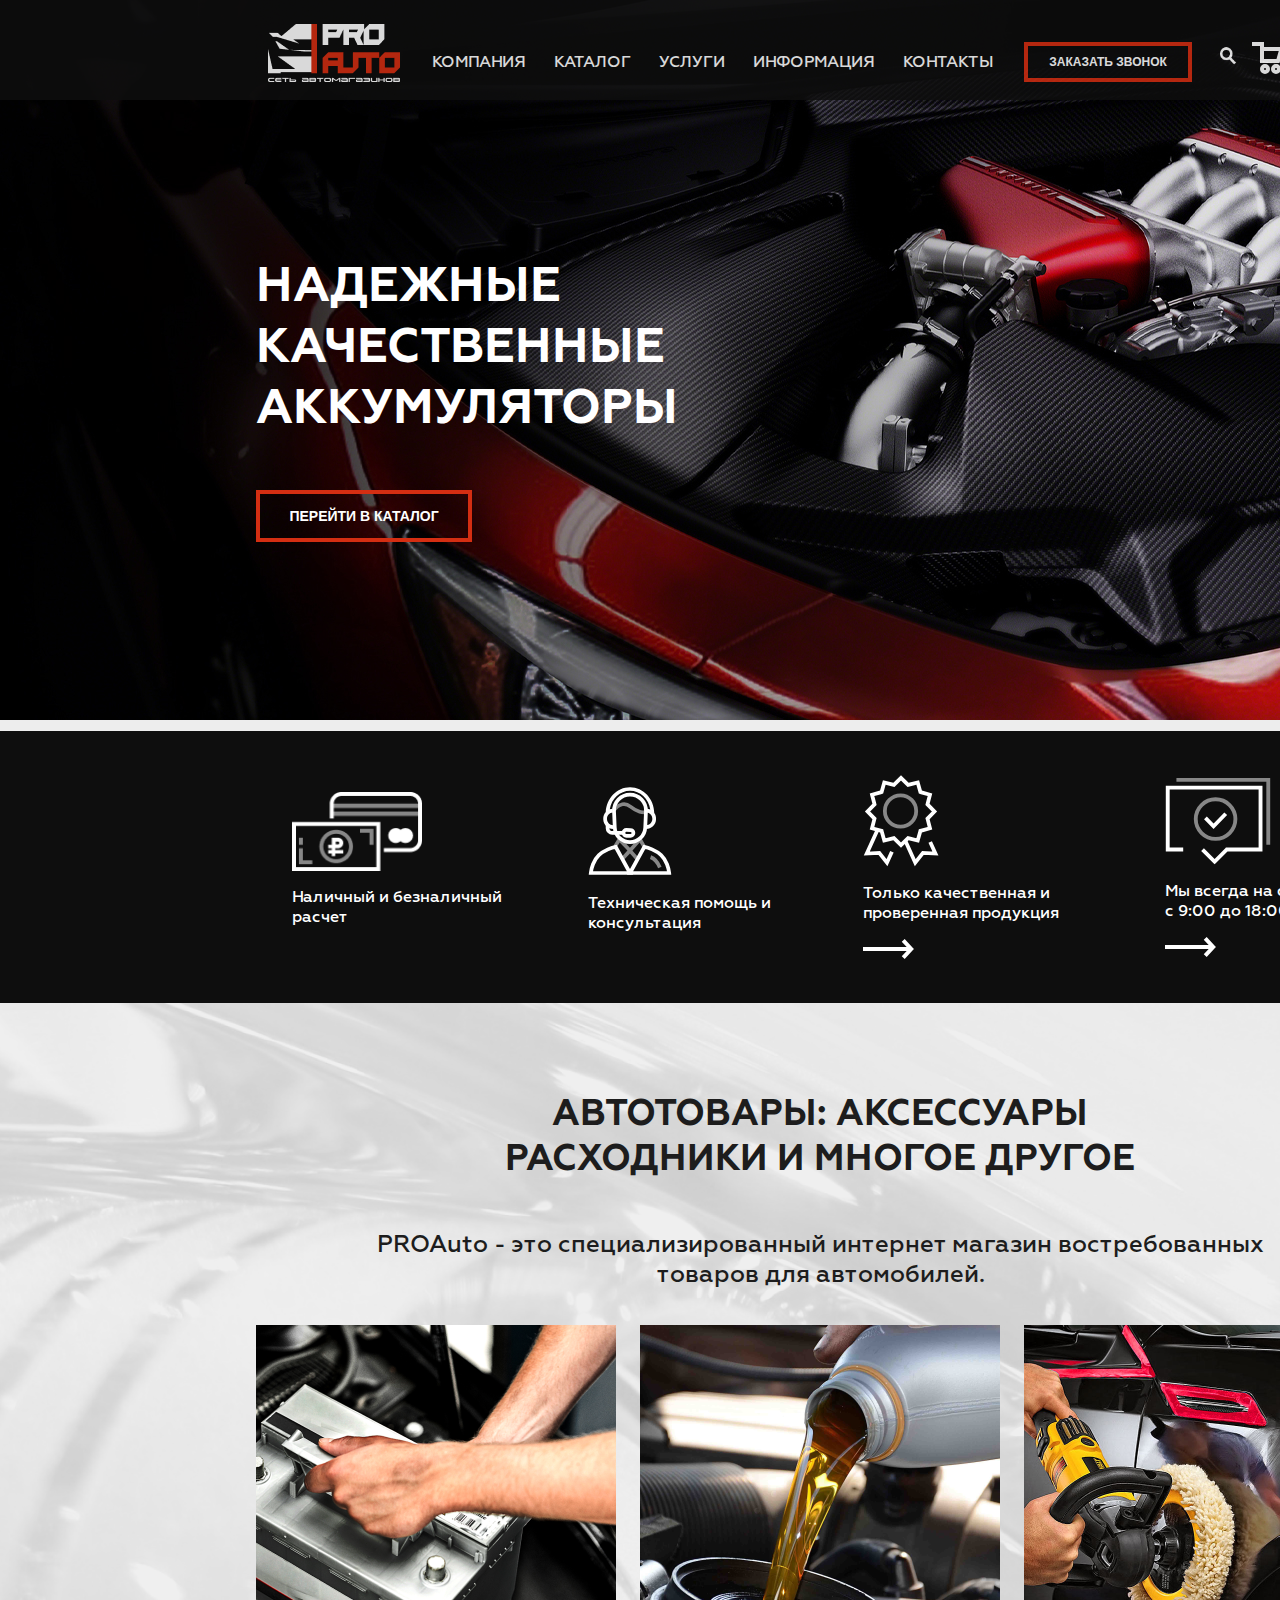
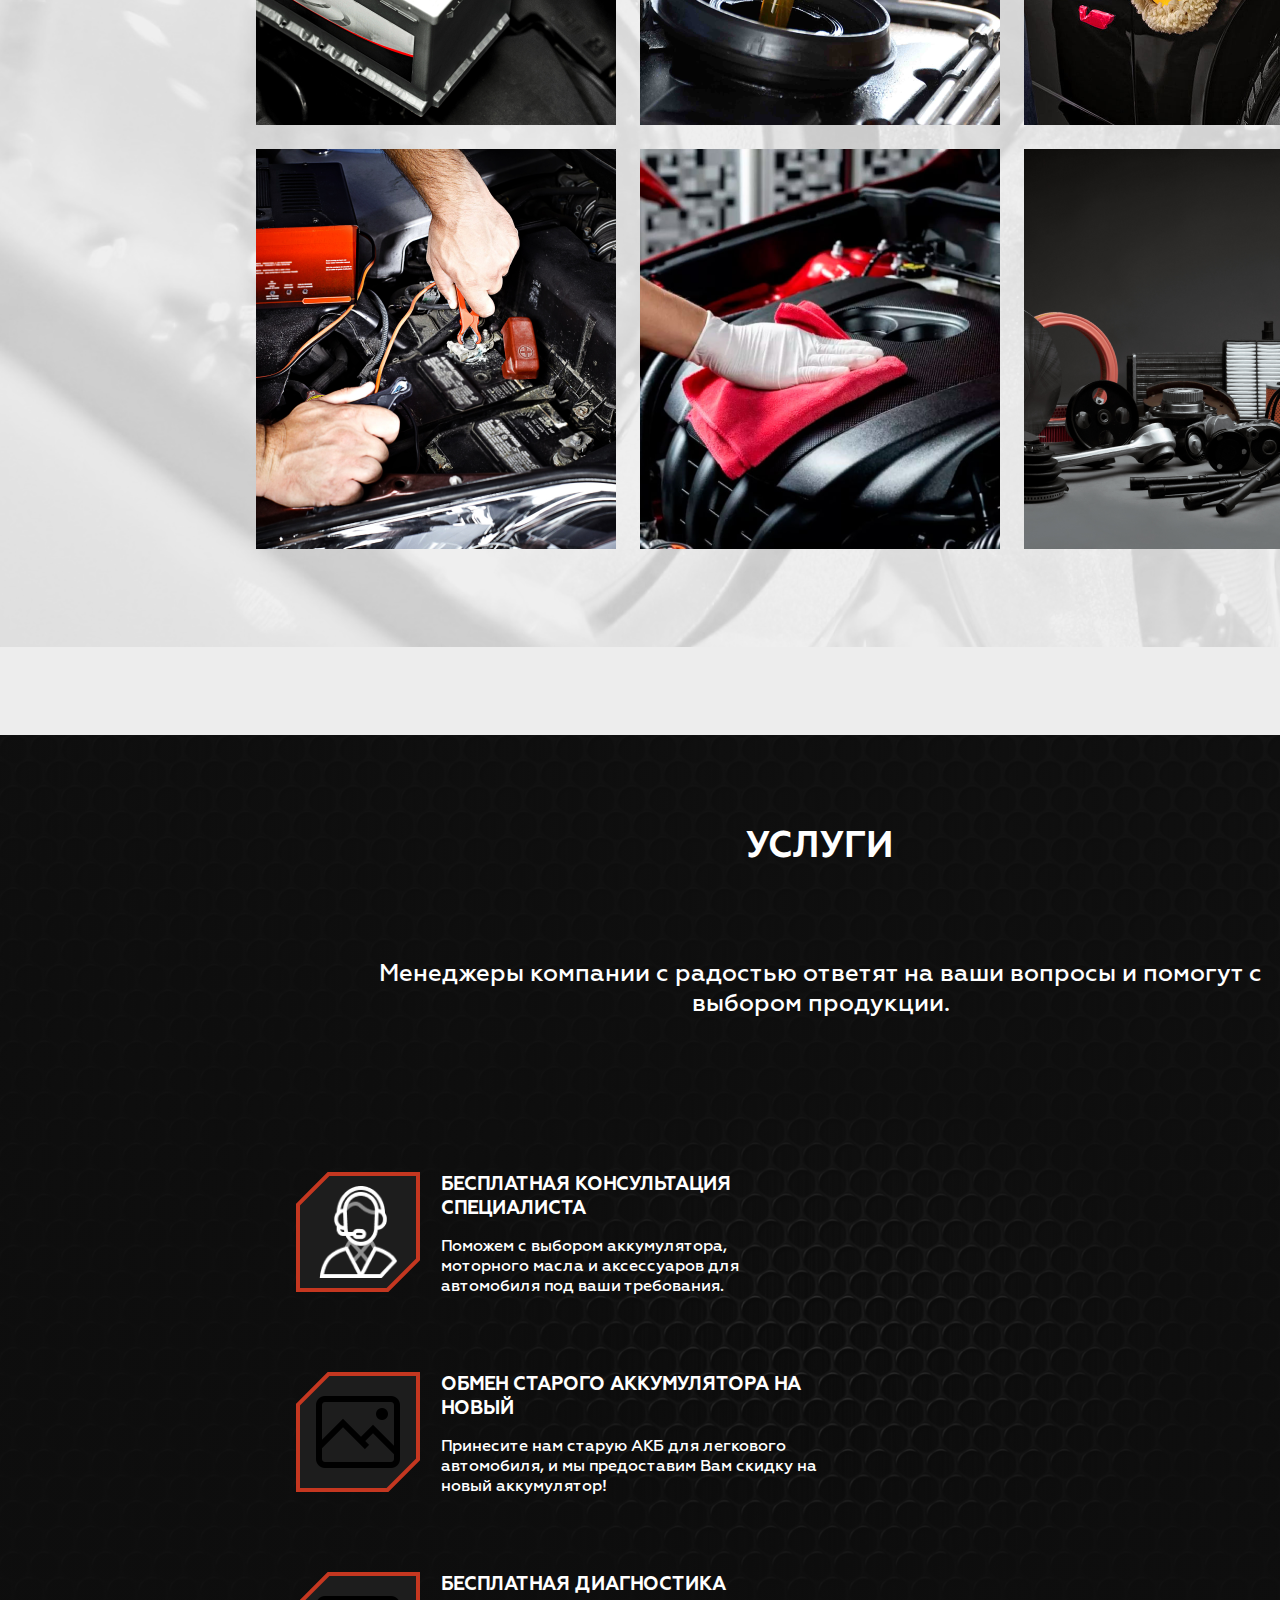
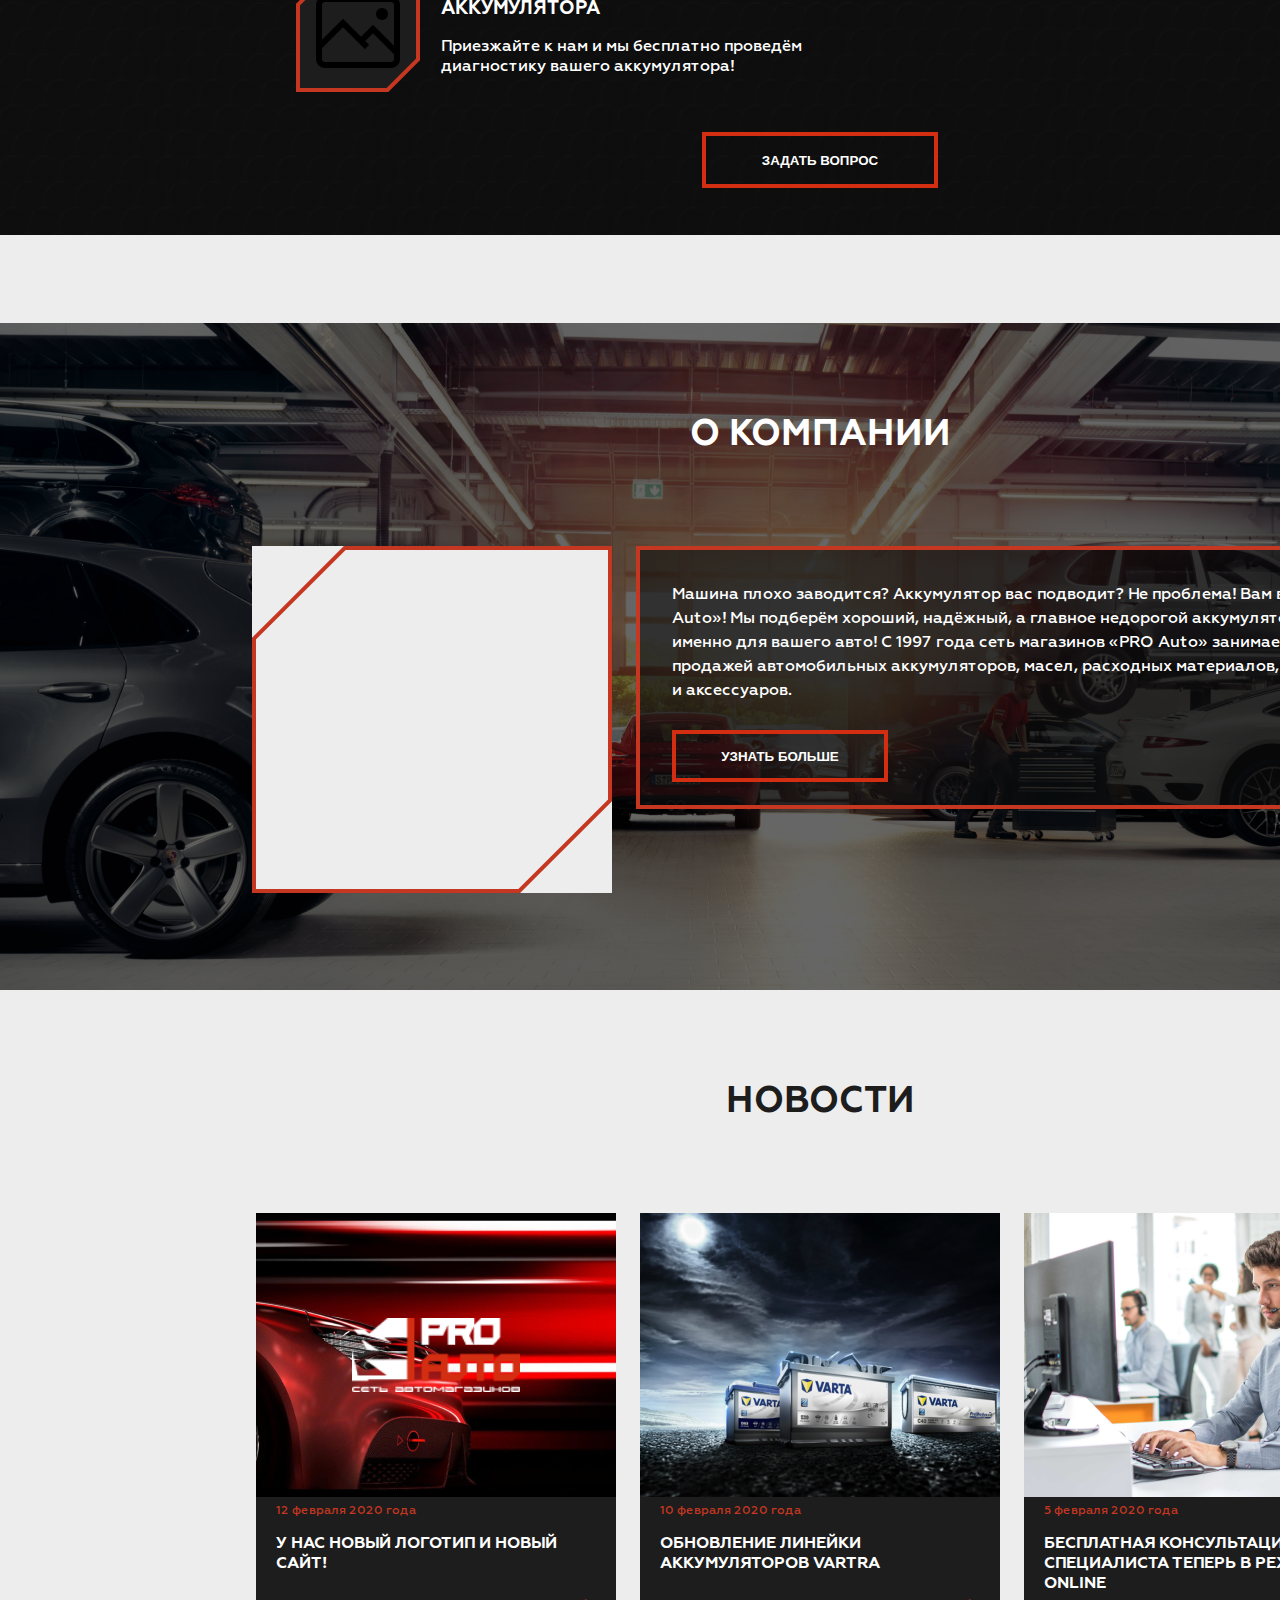
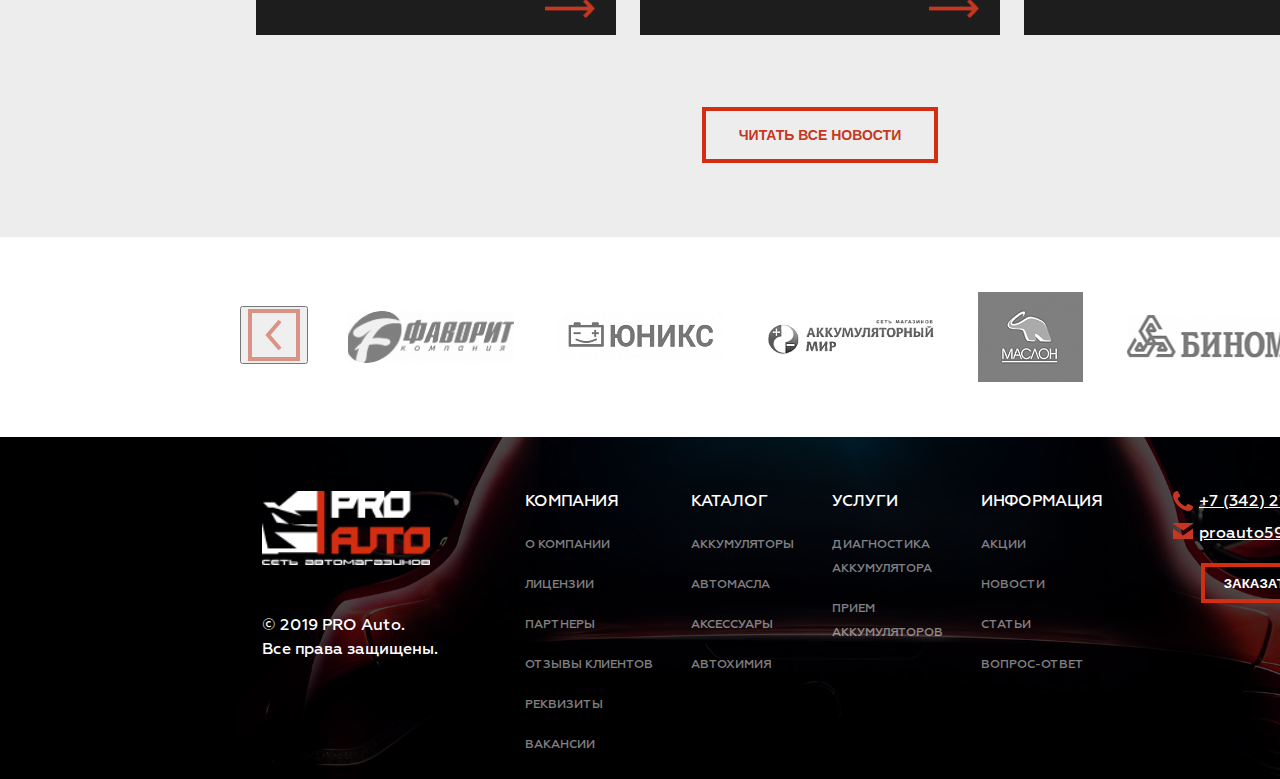
<file: index.html>
<!DOCTYPE html>
<html lang="ru">
<head>
    <title>Главная</title>
    <meta charset="UTF-8"></meta>
    <!--Подключение CSS-->
    <link href="css/style.css" rel="stylesheet">

    <!--Подключение шрифтов в СSS-->
</head>
<body>

<!--Реализовать свой скроллинг по странице
            <button class="up" type="button">
                <img src="img/img.png" alt="сдвинуть ниже">
            </button>            
            <button class="down active" type="button">
                <img src="img/img.png" alt="сдвинуть выше">
            </button>            
        -->

    <!--Главный баннер-->
    <header class="main-header">
        <nav class="main-nav">
           <a class="nav-logo" href="#"><img src="img/logo.png" width=132 height=58 alt="Логотип"></a>
           <ul class="nav-list"> 
                <li class="nav-list-item"><a href="#">Компания</a></li>
                <li class="nav-list-item"><a href="#">Каталог</a></li>
                <li class="nav-list-item"><a href="#">Услуги</a></li>
                <li class="nav-list-item"><a href="#">Информация</a></li>
                <li class="nav-list-item"><a href="#">Контакты</a></li>
              
           </ul>
           <button class="button-red" type="button">Заказать звонок</button>
           
           <a class="nav-find" href="#"><img src="img/find icon.png" width=25.4 height=26.4 alt="Найти"></a>
           <a class="nav-basket" href="#"><img src="img/basket icon.svg" width=32 height=32 alt="Корзина"></a>
           <div class="nav-basket-count">0</div>

            <!--СубМеню компания-->
            <ul class="submenu m_company">
                <li class="m_company_item  m_active"> О компании</li>
                <li class="m_company_item"> Лицензии</li>
                <li class="m_company_item"> Партнеры</li>
                <li class="m_company_item"> Отзывы клиентов</li>
                <li class="m_company_item"> Реквизиты</li>
                <li class="m_company_item"> Вакансии</li>
            </ul>                        
            <!--СубМеню каталог-->
            <ul class="submenu m_catalog">
                <li class="m_catalog_item  m_active"> Аккумуляторы</li>
                <li class="m_catalog_item"> Автомасла</li>
                <li class="m_catalog_item"> Аксессуары</li>
                <li class="m_catalog_item"> Автохимия</li>
            </ul>                        


        </nav>
        

        <h1>Надежные <br> качественные <br>аккумуляторы</h1>
        <button class="button-red go-catalog" type="button">Перейти в каталог</button>


        <ul class="help-list">

            <li class="help-list-item">
                <a href="#">
                        <img src="img/Nal beznal.png" width=130 height=79 alt="Расчет">
                        <p>Наличный и безналичный <br> расчет</p>
                </a>
            </li>
            <li class="help-list-item">
                <a href="#">
                    <img src="img/help.svg" width=84 height=92 alt="Консультация">
                    <p>Техническая помощь и<br> консультация</p>
                </a>
            </li>
            <li class="help-list-item">
                <a class="go-quality" href="#">
                    <img src="img/quality.svg" width=76 height=91.84 alt="Качество">
                    <p>Только качественная и<br> проверенная продукция</p>                
                
                    <img src="img/Union (1).svg" width=51 height=20 alt="Перейти">
                </a>
            </li>
            <li class="help-list-item">
                <a class="go-to-us" href="#">
                    <img src="img/alwaysonline.svg" width=106 height=87 alt="Мы на связи">
                    <p>Мы всегда на связи<br>с 9:00 до 18:00</p>                
                
                    <img  src="img/Union (1).svg" width=51 height=20 alt="Перейти">
                </a>
            </li>
        </ul>
      
    </header>
    <!--Главный баннер - конец-->
    <main>

        <!--Автозапчасти и услуги-->
        <section class="avto-parts">
           
            <h2>Автотовары: аксессуары </h2>   
            <h2 class="under_line_color">расходники и многое другое  </h2>
            <blockquote>PROAuto - это специализированный интернет магазин востребованных<br> товаров для автомобилей.</blockquote>
            <ul class="avto-parts-list">
                <li class="avto-parts-list-item">
                    <div class="avto-parts-overlay">
                        <p>Аккумуляторы</p>
                        <button class="button-red" type="button">Заказать онлайн</button>
                    </div>
                </li>
                <li class="avto-parts-list-item">
                    <div class="avto-parts-overlay">
                        <p>Замена масла</p>
                        <button class="button-red" type="button">Заказать онлайн</button>
                    </div>
                </li>
                <li class="avto-parts-list-item">
                    <div class="avto-parts-overlay">
                        <p>Автокосметика</p>
                        <button class="button-red" type="button">Заказать онлайн</button>
                    </div>
                    
                </li>
                <li class="avto-parts-list-item">
                    <div class="avto-parts-overlay">
                        <p>Автоаксессуары</p>
                        <button class="button-red" type="button">Заказать онлайн</button>
                    </div>
                </li>
                <li class="avto-parts-list-item">
                    <div class="avto-parts-overlay">
                        <p>Автохимия</p>
                        <button class="button-red" type="button">Заказать онлайн</button>
                    </div>
                </li>
                <li class="avto-parts-list-item">
                    <div class="avto-parts-overlay">
                        <p>Расходники</p>
                        <button class="button-red" type="button">Заказать онлайн</button>
                    </div>
                </li>
            </ul>
           
        </section>

        <!--Услуги-->
        <section class="service">
           
          <div class="content">
            <h2 class="under_line_color">Услуги</h2>
            <blockquote>Менеджеры компании с радостью ответят на ваши вопросы и помогут с выбором продукции.</blockquote>
            <div class="service-menu">
              <ul class="service-list">
                <li class="service-list-item cons">
                    <div class="content-item">
                        <a href="#">
                            <div class="face" >
                                <img src="img/Group 2 (1).png" width="79" height="92" alt="Консультация">
                            </div>
                        </a>
                        <div>
                            <h3>БЕСПЛАТНАЯ КОНСУЛЬТАЦИЯ СПЕЦИАЛИСТА</h3>
                            <p>Поможем с выбором аккумулятора,<br> моторного масла и аксессуаров для<br> автомобиля под ваши требования.</p>
                        </div>
                    </div>
                </li>
                <li class="service-list-item change_akb">
                     <a href="#">
                        <div class="akb" >
                            <img src="img/img.png" alt="обмен АКБ">
                        </div>
                     </a>
                     <div>
                        <h3>ОБМЕН СТАРОГО АККУМУЛЯТОРА НА НОВЫЙ</h3>
                        <p>Принесите нам старую АКБ для легкового автомобиля, и мы предоставим Вам скидку на новый аккумулятор!</p>
                    </div>
                </li>
                <li class="service-list-item diag_akb">
                    <a href="#">
                        <div class="diag" >
                            <img src="img/img.png" alt="диагностика АКБ">
                        </div>
                    </a>
                    <div>
                        <h3>БЕСПЛАТНАЯ ДИАГНОСТИКА АККУМУЛЯТОРА</h3>
                        <p>Приезжайте к нам и мы бесплатно проведём диагностику вашего аккумулятора!</p>
                    </div>
                </li>
              </ul>
              <div id="service-img">
                <!--<img src="img/mech.png" width="460" height="601" alt="Механик">
                <img src="img/zamena_akb.png" width="460" height="601" alt="Девушка с АКБ">
                <img src="img/diagnostika_akb.png" width="460" height="601" alt="диагностика АКБ">-->
                
               </div>
            </div>

            <button class="button-red" type="button">Задать вопрос</button>
          </div>  
          
          
        </section>

        <!--О компании-->
        <article class="about">
          <div class="content">
            <h2 class="under_line_color">о компании</h2>
            <div class="manager">
                <div class="shape">
                    <div class="overlay">
                        <div class="manager_overlay_2"></div>
                    </div>
                </div>
                <!--<img class="back-item" src="img/Rectangle 6.png" width=360 height=347 alt="Фон менеджера">
                <img src="img/img.png" alt="Менеджер">-->
                <div class="akb-message"> 
                    <p>Машина плохо заводится? Аккумулятор вас подводит? Не проблема! Вам в «PRO Auto»! 
                        Мы подберём хороший, надёжный, а главное недорогой аккумулятор именно для вашего авто! 
                        С 1997 года сеть магазинов «PRO Auto» занимается продажей автомобильных аккумуляторов, масел, расходных материалов, химией и аксессуаров.
                    </p>
                    <button class="button-red" type="button">Узнать больше</button>
                </div>
            </div>
            
          </div>
        </article>

        <!--Новости-->
        <section class="news">
            <h2 class="under_line_color">новости</h2>
            <ul class="news-list">
                <li class="news-list-item">
                    <img src="img/logo.png" width="168" height="74" alt="Логотип">
                    
                </li>
                <li class="news-list-item">
                </li>
                <li class="news-list-item">
                </li>
                <li class="news-list-item">
                    <label>12 февраля 2020 года</label>
                    <h3>У НАС НОВЫЙ ЛОГОТИП И НОВЫЙ САЙТ!</h3>
                    <a class="go" href="#">
                        <img src="img/Red-Strela.png" width="50" height="19" alt="Перейти">
                    </a>
                </li>
                <li class="news-list-item">
                    <label>10 февраля 2020 года</label>
                    <h3>ОБНОВЛЕНИЕ ЛИНЕЙКИ АККУМУЛЯТОРОВ VARTRA</h3>
                    <a class="go" href="#">
                        <img src="img/Red-Strela.png" width="50" height="19" alt="Перейти">
                    </a>
                </li>
                <li class="news-list-item">
                    <label>5 февраля 2020 года</label>
                    <h3>БЕСПЛАТНАЯ КОНСУЛЬТАЦИЯ СПЕЦИАЛИСТА ТЕПЕРЬ В РЕЖИМЕ ONLINE</h3>
                    <a class="go" href="#">
                        <img src="img/Red-Strela.png" width="50" height="19" alt="Перейти">
                    </a>
                </li>
            </ul>            
            <button class="button-red" type="button">ЧИТАТЬ ВСЕ НОВОСТИ</button>
        </section>

        <!--Партнеры-->
        <aside class="partners">
            
                
            <ul class="partners-list">
                <li class="partners-list-item onscreen">
                    <button class="left" type="button">
                        <img src="img/strela_passive.svg" alt="сдвинуть влево">
                    </button>                    
                </li>
                            
                <li class="partners-list-item onscreen">
                    <a href="#">
                        <img src="img/favorit.png" alt="Фаворит">    
                    </a>
                </li>
                <li class="partners-list-item onscreen">
                    <a href="#">
                        <img src="img/unix.png" alt="Юникс">    
                    </a>
                </li>
                <li class="partners-list-item onscreen">
                    <a href="#">
                        <img src="img/akb_world.png" alt="Аккумуляторный мир">    
                    </a>
                </li>
                <li class="partners-list-item onscreen">
                    <a href="#">
                        <img src="img/maslon.png" alt="Маслон">    
                    </a>
                </li>
                <li class="partners-list-item onscreen">
                    <a href="#">
                        <img src="img/binom.png" alt="Бином">    
                    </a>
                </li>
                
                <li class="partners-list-item onscreen">
                    <button class="right" type="button">
                        <img src="img/strela_active.svg" alt="сдвинуть вправо">
                    </button>
                </li>
    
            </ul>
        </aside>
    </main>

    <!--Подвал сайта-->
    <footer class="main-footer">
      <div class="main-footer-content">
        <div class="copyright">
            <a href="#"><img src="img/logo.png" width="168" height="74" alt="Логотип"></a>
            <p>© 2019 PRO Auto.<br> Все права защищены.</p>
        </div>
        <ul class="main-footer-list">
            <li class="main-footer-list-item">
                <h3>Компания</h3>
                <ul class="main-footer-sublist">
                    <li class="main-footer-sublist-item">
                        <a href="#">О компании</a>
                    </li>
                    <li class="main-footer-sublist-item">
                        <a href="#">Лицензии</a>
                    </li>
                    <li class="main-footer-sublist-item">
                        <a href="#">Партнеры</a>
                    </li>                    
                    <li class="main-footer-sublist-item">
                        <a href="#">Отзывы клиентов</a>
                    </li>
                    <li class="main-footer-sublist-item">
                        <a href="#">Реквизиты</a>
                    </li>
                    <li class="main-footer-sublist-item">
                        <a href="#">Вакансии</a>
                    </li>                    
                </ul>
            </li>
            <li class="main-footer-list-item">
                <h3>Каталог</h3>
                <ul class="main-footer-sublist">
                    <li class="main-footer-sublist-item">
                        <a href="#">Аккумуляторы</a>
                    </li>
                    <li class="main-footer-sublist-item">
                        <a href="#">Автомасла</a>
                    </li>
                    <li class="main-footer-sublist-item">
                        <a href="#">Аксессуары</a>
                    </li>                    
                    <li class="main-footer-sublist-item">
                        <a href="#">Автохимия</a>
                    </li>
                </ul>
            </li>
            <li class="main-footer-list-item">
                <h3>Услуги</h3>
                <ul class="main-footer-sublist">
                    <li class="main-footer-sublist-item">
                        <a href="#">Диагностика <br>аккумулятора</a>
                    </li>
                    <li class="main-footer-sublist-item">
                        <a href="#">Прием <br>аккумуляторов</a>
                    </li>
                    
                </ul>
            </li>
            <li class="main-footer-list-item">
                <h3>Информация</h3>
                <ul class="main-footer-sublist">
                    <li class="main-footer-sublist-item">
                        <a href="#">Акции</a>
                    </li>
                    <li class="main-footer-sublist-item">
                        <a href="#">Новости</a>
                    </li>
                    <li class="main-footer-sublist-item">
                        <a href="#">Статьи</a>
                    </li>                    
                    <li class="main-footer-sublist-item">
                        <a href="#">Вопрос-ответ</a>
                    </li>
                </ul>
            </li>
        </ul>
        <div class="contacts">
            <a class="phone" href="tel:+73422793613"><img src="img/phone.svg" width="20" height="20" alt="Телефон">+7 (342) 279-36-13</a>
            <a class="mail" href="email:proauto59@yandex.ru"><img src="img/letter.svg" width="20" height="16" alt="email">proauto59@yandex.ru</a>
            <button class="button-red" type="button">Заказать звонок</button>
        </div>
    </div>
    </footer>
    <script src="js/menu.js"></script>
</body>
</html>
</file>
<file: css/style.css>
@font-face {
    font-family: 'Geometria';
    src: local('Geometria Medium'), local('Geometria-Medium'),
        url('../font/Geometria-Medium.woff2') format('woff2'),
        url('../font/Geometria-Medium.woff') format('woff'),
        url('../font/Geometria-Medium.ttf') format('truetype');
    font-weight: 500;
    font-style: normal;
  }
@font-face {
    font-family: 'Geometria';
    src: local('Geometria Bold'), local('Geometria-Bold'),
        url('../font/Geometria-Bold.woff2') format('woff2'),
        url('../font/Geometria-Bold.woff') format('woff'),
        url('../font/Geometria-Bold.ttf') format('truetype');
    font-weight: 700;
    font-style: normal;
  }
/*Общие свойства */
  body 
  {
        margin:0;
        padding:0;
        font-family: "Geometria", serif;
        font-size: 16px;
        line-height: 24px;
        color: #FFF;
        background-color: #EDEDED;
        
  }
  li{
    list-style-type: none;
  }

  .under_line_color{
    /*text-decoration: underline;
    text-decoration-color: #C53720;
    text-decoration-thickness: 4px;
    text-underline-offset: 8px;
    text-underline-position: under;
    */
    border-bottom:4px solid rgba(197, 55, 32, 0);
    transition: all 0.5s;
}

/*HEADER*/
  img{
    display: block;
  }
  .main-header
  {
    margin:0;
    padding:0;
    width: 1640px;
    
    margin-left: auto;
    margin-right: auto;
    background-image: url("../img/main-banner-fon.jpg");
    background-position:0 0;
    background-repeat: no-repeat;
   

  }
  .main-header h1
  {
    margin:155px auto auto 256px;
    padding:0;
    font-size: 48px;
    text-transform: uppercase;
    line-height: normal;
  }
  .main-nav{
    padding:0;
    margin:0;
    opacity: 0.85;
    background: #0E0E0E;
    display:flex;
    position: relative;
  }
  .nav-logo{
    padding: 0;
    margin: 24px 32px 18px 268px;

  }
  
  .nav-list
  {
    margin: 50px 31px 26px 0;
    padding:0;
    text-transform: uppercase;
    display: flex;
    
  }
  .nav-list-item:not(:first-child)
  {
        margin:0;
        padding:0;
        margin-left:28px;
  }
  .nav-list-item a{
    position: relative;
    color: #FFF;
    text-align: center;
    font-size: 16px;
    font-style: normal;
    font-weight: 500;
    line-height: normal;    
    text-decoration: none;
}


  .nav-list-item a::after{
/*    
    position: absolute;
    top: 100%;
    left: 0;
    width: 100%;
    height: 4px;
    background-color: rgba(243, 9, 9, 1);
    content: "";
*/
    position: absolute;
    content:"";
    top:120%;
    left:0%;
    width: 100%;
    border-bottom: 4px solid rgba(197, 55, 32, 0);
    transition: all 0.3s;
  }
.nav-list-item a:hover::after {
  border-bottom: 4px solid rgba(197, 55, 32, 1);
}


  .button-red{
    margin:0;
    padding:0;
    background-color:transparent;
    border: 4px solid #D42E12;
    color: #FFF;
    text-align: center;
    font-weight: 700;
    line-height: normal;
    text-transform: uppercase;
    
    
  }
    .button-red:hover{
        cursor: pointer;
        box-shadow: 0 0 4px 2px #D42E12;
    }

  
  /*кнопка в навигации*/
  .main-nav .button-red{
    
    margin: 42px 23px 18px 0;
    width: 168px;
    height: 40px;
    font-size: 12px;
    font-weight: 700;
    line-height: normal;
  
  }
  .nav-find{
    margin: 42px 12px 18px 0;
    padding:0;
    
  }
  .nav-basket{
    margin: 42px 0px 18px 0;
    padding:0;
  }
  .nav-basket-count{
    margin: 42px auto 18px 0;
    padding: 0;
    width: 32px;
    height: 32px;
    display: block;
    
    border: 0px solid transparent;
    border-radius: 50%;
    background-color: rgba(197, 55, 32, 1);
    display: flex;
    justify-content: center;
    flex-direction: column;
    align-items: center;        
  }
  
  /*Кнопка перейти в каталог*/

  .go-catalog{
    width: 216px;
    height: 52px;
    margin: 52px auto 189px 256px;
    padding: 0;

    font-size: 14px;
    font-style: normal;
    font-weight: 700;
    line-height: normal;
    text-transform: uppercase;
  }


  .help-list
  {
    margin:0 auto 0 auto;
    padding:0;
    width: 1640px;
    
    background: #0E0E0E;
    line-height: 18px;
    display:flex;
    
    justify-content: center;
    gap:0px;
  }

  .help-list-item
  {
    position: relative;
    z-index:1;

    width: 282px;
    height: 272px;
    margin: 0;
    padding: 0;
    display: flex;
    flex-direction: column;
    justify-content: center;
    align-items: center;

    
  }
  .help-list-item a{
    color: #FFF;
    font-size: 16px;
    font-weight: 500;
    line-height: normal;
    text-decoration: none;
  }
  /* Фон выбранного меню появляется плавно*/
  .help-list-item a::before{
    position:absolute;
    top:0;
    left:0;
    width: 100%;
    height:100%;
    z-index:-1;
    content:"";
    transition: all 0.3s;
    background: url("../img/Redfon.png");
    opacity:0;
  }
  .help-list-item a:hover::before
  {
    opacity:1;
  }
  
  /*HEADER конец*/
    /* MAIN Автозапчасти и услуги*/
  .avto-parts
  {
    margin:0;
    padding:0;
    width: 1640px;
    height:1244px;
    margin-left: auto;
    margin-right: auto;
    background-image: url("../img/avto-parts fon.png");
    background-repeat: no-repeat;
  }
  .avto-parts h2{
    padding:0;
    margin:0;
    color: var(--black2, #1D1D1D);
    text-align: center;
    font-size: 36px;
    line-height: normal;
    text-transform: uppercase;
  }
  .avto-parts h2:first-child
  {
    padding-top:88px;
  }
  .avto-parts h2.under_line_color
  {
    margin-bottom:44px;
  }


  .avto-parts blockquote{
    color: var(--black2, #1D1D1D);
    text-align: center;
    font-size: 24px;
    line-height: normal;
    margin:0;
    padding:0;
    margin-bottom: 36px;
  }
  .avto-parts-list{
        margin:0 auto 0 auto;
        padding:0;
        width:1128px;
        display:flex;
        flex-wrap:wrap;
        gap: 24px;

  }


  /*полупрозрачность фона пункта АКБ*/


  .avto-parts-list-item{
    position: relative;
    padding:0;
    width: 360px;
    height: 400px;
    background-repeat: no-repeat;
  }
  .avto-parts-list-item:nth-child(1)
  {
    background-image: url("../img/avtoparts AKB.png");
  }
  .avto-parts-list-item:nth-child(2)
  {
    background-image: url("../img/EngineOil-Change.png");
  }
  .avto-parts-list-item:nth-child(3)
  {
    background-image: url("../img/avtoparts-cosmetic.png");
  }
  .avto-parts-list-item:nth-child(4)
  {
    background-image: url("../img/avtoparts-acsessuar.png");
  }
  .avto-parts-list-item:nth-child(5)
  {
    background-image: url("../img/avtoparts--hemical.png");
  }
  .avto-parts-list-item:nth-child(6)
  {
    background-image: url("../img/avtoparts-rashodniki.png");
  }
  .avto-parts-overlay{
    padding:0;
    margin:0;
    width: 360px;
    height: 400px;
    background-color: rgb(0,0,0);
    opacity:0;

    position: absolute;
    transition: all 0.3s ease-out;
    

  }
  .avto-parts-overlay p{
    margin:0;
    text-align: center;
    font-size: 24px;
    line-height: normal;
    text-transform: uppercase;
    padding-top:186px;
    padding-bottom:66px;
    transition: all 0.3s;
    
  }
  .avto-parts-overlay button{
    
    width:216px;
    height:52px;
    margin:0 0 68px 72px;

  }

  .avto-parts-list-item:hover .avto-parts-overlay
  {
    opacity:0.8;
  }
  

  
    
  
  /*Услуги*/
  .service{
        margin:0 auto 0 auto;
        padding: 0;
        width: 1640px;
        height: 1100px;
        background-image: url("../img/service fon.png");
    }  
  
    .service .content
    {
        background: radial-gradient(24.05% 24.05% at 50% 56.14%, rgba(14, 14, 14, 0.70) 0%, rgba(14, 14, 14, 0.97) 100%);
        width: 1640px;
        height: 1100px;
        padding: 0;
        margin:0 auto 0 auto;
        
    }

  .service-menu
  {
    display: flex;
    margin:0;
    padding:0;
    margin-left:256px;
  }


  .service h2{
    text-align: center;
    margin:0 auto 44px auto;
    padding: 88px  0 0 0;
    font-size: 36px;
    line-height: normal;
    text-transform: uppercase;
  }

  .service blockquote{
    margin: 0 auto 74px auto;
    padding: 0;
    font-size: 24px;
    line-height: normal;
    text-align: center;
    width: 892px;
  }

  .service-list{
    margin:0;
    padding: 0;
    
  
  }

  .service-list-item::before{
    content: "";
    position: absolute;
    z-index:-1;
    top:0;
    left:0;
    width: 100%;
    height: 100%;
    transition:all 0.3s ease-out;
    background-image: url("../img/gradient red.png");
    opacity:0;

  }
  .service-list-item{
    z-index:1;
    position: relative;
    width:605px;
    margin:0;
    padding:0;
    
    
  }

  .service-list-item h3{
    padding:0;
    margin:40px auto 16px 0;
  
  }

  .service-list-item p{
    padding:0;
    margin:0;
    font-size: 16px;
    line-height: normal;

  }
  .face,.akb, .diag{
    background-image: url("../img/Rectangle 6.svg");
    background-size: 100%;
    background-repeat: no-repeat;
    width:124px;
    height:120px;
    margin:40px auto 40px 40px;
    display: flex;
    align-items: center;
    justify-content: center;
  }
  
  .service-list-item:hover::before{
    opacity: 1;
  }

  /*код не работает
  .service-list .service-list-item:hover ~.service-img{
    transform:translateX(-460px);
    opacity:0;
  }
  */

  .content-item{
    margin-top: 40px;
  }
  .content-item, .service-list-item:not(:nth-child(1)){
    display:flex;
    gap:21px;
  }
  .service button{
    width:236px;
    height: 56px;
    
    margin-left:702px;
    margin-bottom:118px;

  }
  #service-img{
    display:flex;
    display: block;
    width:460px;
    height:601px;
    overflow: hidden;
    
    /*background-image: url('../img/mech.png');*/
  }





/*ABOUT*/

  .about{
    margin:0 auto 88px auto;
    padding: 0;
    width: 1640px;
    height: 667px;
    background-image: url("../img/porsche-normal 1.png");
  }
  .about .content
  {
    padding: 0;
    margin:0;
    background: rgb(0,0,0,0.6);
    width: 1640px;
    height: 667px;
    
}
.content h2{
    padding:88px 0 0 0;
    margin:88px auto 86px auto;
    text-align: center;
    
    font-size: 36px;
    font-style: normal;
    font-weight: 700;
    line-height: normal;
    text-transform: uppercase;

}
.manager{
    padding:0;
    margin:0;
    display:flex;
    justify-content: center;
    gap:24px;
}
.shape{
  position: relative;
  overflow: hidden;
  width:360px;
  height:347px;
  background-color: #EDEDED;
  
}
.overlay{
  position: absolute;
  top: 0;
  left: 0;

  z-index: 1;
  width:360px;
  height:347px;
  background-image: url("../img/Rectangle 6_2.svg");
}

.manager_overlay_2{
  
}

.akb-message{

        width:744px;
        height:255px;
        border: 4px solid #C53720;
        background: rgba(14, 14, 14, 0.60);
}
.akb-message p{
    margin:32px 32px 28px 32px;
}
.akb-message button{
    width: 216px;
    height: 52px;
    margin-left:32px;
}



/*NEWS*/
.news{
  width:1640px;
  margin: 0;
  padding:0;
  display: block;
  margin-left: auto;
  margin-right: auto;
}
.news h2
{
    color: #1D1D1D;
    text-align: center;
    font-size: 36px;
    font-style: normal;
    font-weight: 700;
    line-height: normal;
    text-transform: uppercase;
    margin-bottom: 86px;
}
.news-list{
    margin:0 auto 72px auto;
    padding: 0;
    width:1128px;
    display:flex;
    flex-wrap: wrap;
    column-gap:24px;
    row-gap: 0;
    justify-content: center;

}
.news-list-item:nth-child(1){
    width:360px;
    height:284px;
    background-image: url("../img/red-avto-news.png")
}
.news-list-item:nth-child(1) img{
  margin:105px 96px;
}

.news-list-item:nth-child(2){
    width:360px;
    height:284px;
    background-image: url("../img/varta-news.png")

}
.news-list-item:nth-child(3){
    width:360px;
    height:284px;
    background-image: url("../img/man-news.png")

}
.news-list-item:nth-child(n+4){
    width: 360px;
    height: 138px;
    background:  #1D1D1D;
}
.news-list-item label{
  padding:0;
  margin:12px auto auto 20px;
  color: #C53720;
  font-size: 12px;
  line-height: normal;  
}
.news-list-item h3{
  padding:0;
  margin:12px 20px auto 20px;
  color: #FFF;
  font-size: 16px;
  font-style: normal;
  font-weight: 700;
  line-height: normal;
  text-transform: uppercase;
}
.news-list-item .go{
  display:block;
  width: 51px;
  height:20px;
  margin:26px 20px auto auto;
}
.news-list-item:last-child .go{
  margin:8px 20px auto auto;
}

.news button{
  width: 236px;
  height:56px;
  color: #C53720;
  font-size: 14px;
  font-weight: 700;
  line-height: normal;  
  text-transform: uppercase;
  margin-left: auto;
  margin-right: auto;
  display: block;
}

/*Партнеры - aside*/
.partners{
  margin:0;
  padding: 0;
  margin-left: auto;
  margin-right: auto;
  width: 1640px;
  background-color: #FFF;;

}

.partners-list{
  margin:74px auto auto auto;
  padding: 0;
  padding-top:55px;
  padding-bottom:55px;

  width: 1128px;

  display: flex;
  justify-content: center;
  align-items: center;
  gap:40px;
}
.partners-list-item:nth-child(n+2).partners-list-item:nth-child(-n+5){
  margin-right: 4px;
}


/*FOOTER*/


.main-footer{
  margin:0 auto 0 auto;
  padding: 0;
  width: 1640px;
  height: 342px;
  background-image: url("../img/footer-fon.jpg");
  background-position: 50%;
  background-size:cover;
  background-repeat: no-repeat;
}
.main-footer-content{
    padding: 0;
    
    margin:0;
    background: rgb(0,0,0,0.7);
    width: 1640px;
    height: 342px;
    display: flex;
    justify-content: center;
}
.main-footer-list{
  margin:54px 70px 0 0;
  padding:0;
  display: flex;
  gap:38px;
}
.copyright{
  
  margin: 0;
  margin-top: 54px;

  padding:0;
  width:263px;
}
.copyright a{
  display:block;
  margin-bottom: 48px;
}

.main-footer-list-item h3{
  margin: 0;
  margin-bottom: 20px;
  padding: 0;
  color: #FFF;
  font-size: 16px;
  font-style: normal;
  font-weight: 500;
  line-height: normal;
  text-transform: uppercase;
}

.main-footer-sublist{
  padding:0;
  margin:0;

}


.main-footer-sublist-item a::after {
  position: absolute;
  content:"";
  top:-20%;
  left:0%;
  width: 100%;
  height: 140%;
  background-color:rgba(197, 55, 32, 0) ;
  z-index: -1;
/*  border-bottom: 4px solid rgba(197, 55, 32, 0);*/
  transition: all 0.1s;
}

.main-footer-sublist-item a:hover::after {
  background-color:rgba(197, 55, 32, 1) ;
/*border-bottom: 4px solid rgba(197, 55, 32, 1);*/
}


.main-footer-sublist-item a{
  position: relative;
    color: #FFF;
    font-family: Geometria;
    font-size: 12px;
    font-style: normal;
    line-height: normal;
    text-transform: uppercase;
    text-decoration: none;
    margin:0;
    padding:0;
    opacity: 0.5;

}
.main-footer-sublist-item{
  margin-bottom: 16px;
}



.contacts
{
  margin-top: 54px;
}
.contacts button{
  width: 176px;
  height: 40px;
  margin-left: 28px;
}
.contacts a{
  color: #FFF;
  font-size: 16px;
  font-style: normal;
  line-height: normal;
  display:flex;
  gap: 6px;
}
.phone{
  margin-bottom: 12px;
}
.mail{
  margin-bottom: 20px;
}


/*Стилизация главого меню навигации*/
.m_company, .m_catalog{
  font-size: 12px;
  font-style: normal;
  font-weight: 500;
  line-height: normal;
  text-transform: uppercase;

  margin:0;
  padding:0;
  display: none;
  position: absolute;

  width:228px;
  top:100px;
  color:#aaaaaa;

}
.m_company{
  height:264px;
  left:432px;
}
.m_catalog{
  height:184px;
  left:564px;
}

.m_company:hover,.m_catalog:hover{
  cursor:pointer;
}
.m_company_item,.m_catalog_item{
  margin:0;
  padding:0 0 0 8px;

  width:228px;
  height:40px;

  opacity: 0.7;
  background: #2c2b2b;
  display: flex;
  align-items: center;
}

.m_active{
  opacity: 0.7;
  background: #C53720;
}
.visible{
  display:block;
}
</file>
